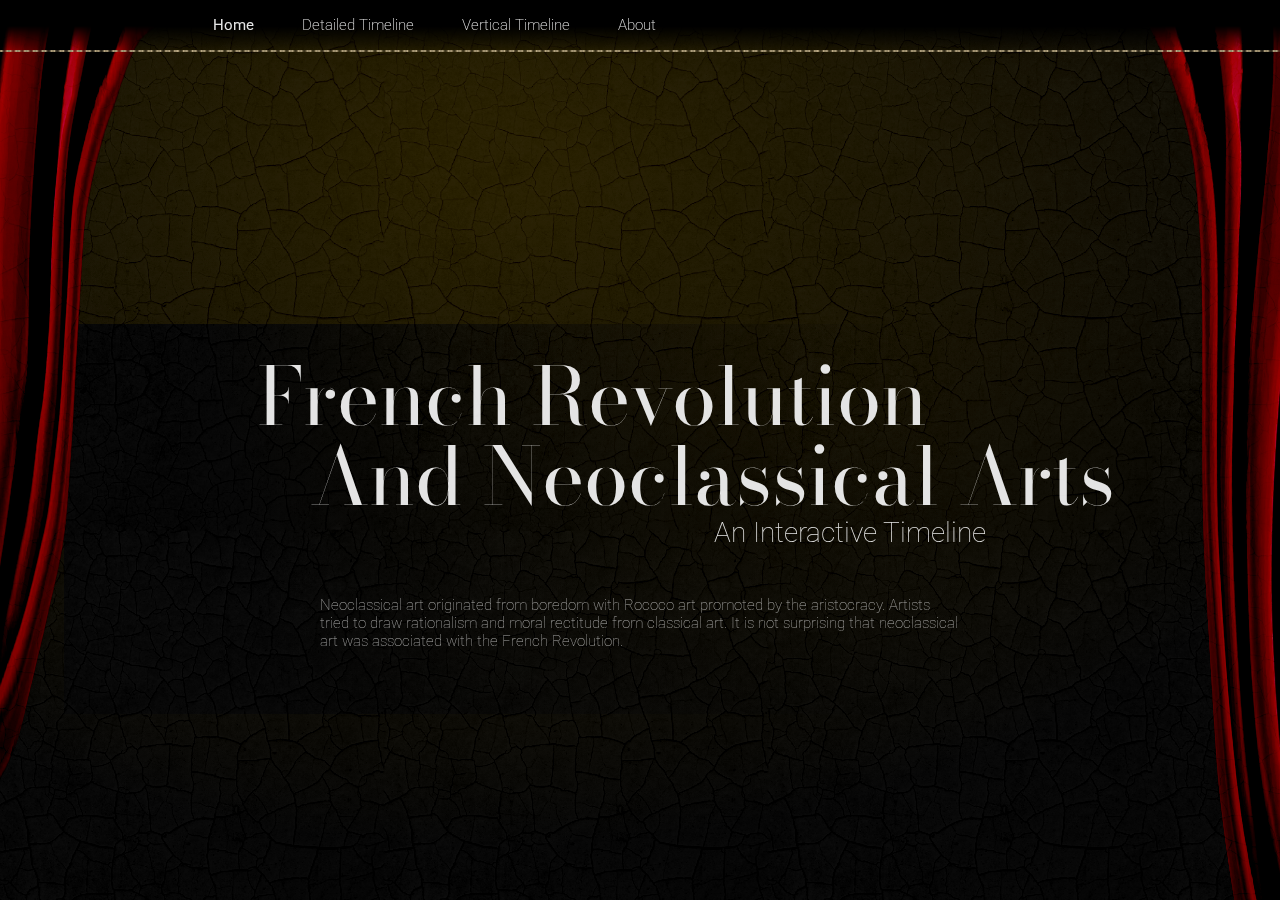
<file: index.html>
<!DOCTYPE html>
<html lang="en">

<head>
    <meta charset="UTF-8">
    <meta http-equiv="X-UA-Compatible" content="IE=edge">
    <meta name="viewport" content="width=device-width, initial-scale=1.0">
    <link rel="stylesheet" href="styles/ht-style.css">
    <link rel="stylesheet" href="styles/style.css">
    <title>French Revolution and Neoclassical Arts Timeline</title>
</head>
<body>
    <div class="cover-deco">
        <img src="images/the-red-curtain.png" alt="" id="curtain_01">
        <img src="images/the-red-curtain02.png" alt="" id="curtain_02">
    </div>
    <nav>
        <div style="margin-top: 0; padding-top: 1rem">
         <div class="nav-item">
            <a href="http://liujiani.net/aau/timeline"><strong style="color: var(--color-main-white)">Home</strong></a>
        </div>                
        <div class="nav-item">
            <a href="http://liujiani.net/aau/timeline/horizontal-timeline.html">Detailed Timeline</a>
        </div>            
        <div class="nav-item">
            <a href="http://liujiani.net/aau/ixd605/timeline">Vertical Timeline</a>
        </div>
        <div class="nav-item">
            <a href="http://liujiani.net/aau/timeline/about.html">About</a>
        </div>
        <div>
    </nav>

    <div class="title">
        <div class="title_bar">
            <h1>French Revolution <br/>&nbsp; &nbsp; &nbsp; &nbsp; &nbsp; &nbsp; And Neoclassical Arts</h1>
            <h2>An Interactive Timeline </h2>
            <p>Neoclassical art originated from boredom with Rococo art promoted by the aristocracy. Artists tried to draw rationalism and moral rectitude from classical art. It is not surprising that neoclassical art was associated with the French Revolution.</p>
        </div>
    </div>
    <script src="js/script.js"></script>
</body>
</html>
</file>
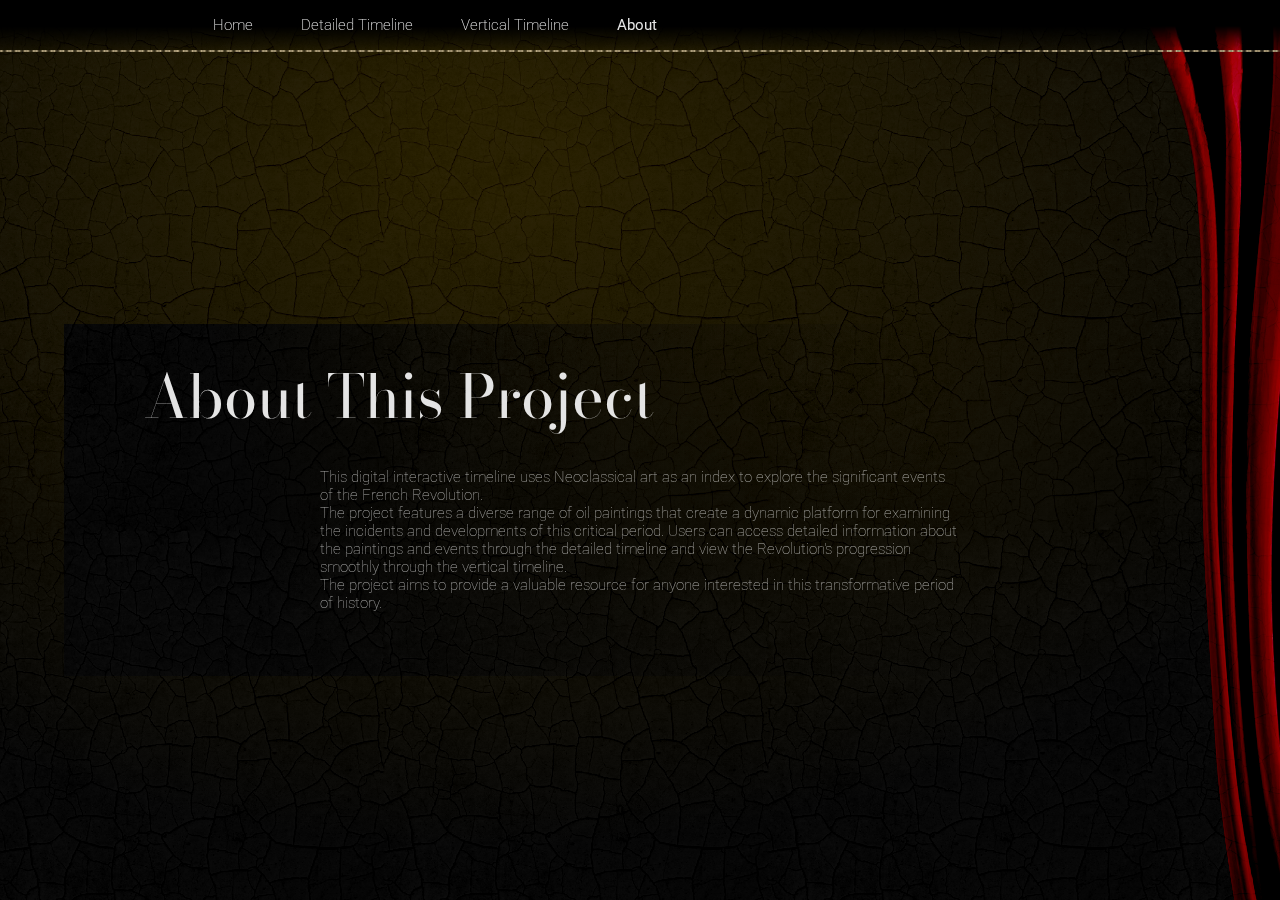
<file: about.html>
<!DOCTYPE html>
<html lang="en">

<head>
    <meta charset="UTF-8">
    <meta http-equiv="X-UA-Compatible" content="IE=edge">
    <meta name="viewport" content="width=device-width, initial-scale=1.0">
    <link rel="stylesheet" href="styles/ht-style.css">
    <link rel="stylesheet" href="styles/style.css">
    <link rel="stylesheet" href="styles/about-style.css">
    <title>About</title>
</head>
<body>
    <div class="cover-deco">
        <img src="images/the-red-curtain02.png" alt="" id="curtain_02">
    </div>
    <nav>
        <div style="margin-top: 0; padding-top: 1rem">
         <div class="nav-item">
            <a href="http://liujiani.net/aau/timeline">Home</a>
        </div>                
        <div class="nav-item">
            <a href="http://liujiani.net/aau/timeline/horizontal-timeline.html">Detailed Timeline</a>
        </div>            
        <div class="nav-item">
            <a href="http://liujiani.net/aau/ixd605/timeline">Vertical Timeline</a>
        </div>
        <div class="nav-item">
            <a href="http://liujiani.net/aau/timeline/about.html"><strong style="color: var(--color-main-white)">About</strong></a>
        </div>
        <div>
    </nav>

    <div class="title">
        <div class="title_bar">
            <h1>About This Project</h1>
            <p>This digital interactive timeline uses Neoclassical art as an index to explore the significant events of the French Revolution. <br/>
            The project features a diverse range of oil paintings that create a dynamic platform for examining the incidents and developments of this critical period. Users can access detailed information about the paintings and events through the detailed timeline and view the Revolution's progression smoothly through the vertical timeline. <br/>
            The project aims to provide a valuable resource for anyone interested in this transformative period of history.</p>
        </div>
    </div>
        <script>
const curtain2=document.getElementById("curtain_02");
let updateCoordinate=false;
window.addEventListener('mousemove', (e) => {
  let mouseX = e.clientX;
  let mouseY = e.clientY;
  if (updateCoordinate) {
    changeCurtains(mouseX,mouseY)
    updateCoordinate = false;
  }
});
timer = window.setInterval(function(){
    updateCoordinate = true;
}, 500);
function changeCurtains(X,Y,e){
  const x = ((window.innerWidth- X)/window.innerWidth/5)+1;
  const y = (window.innerHeight-Y) /40;
  curtain2.style.transform = `scale(${x},1) translateY(-${y}px)`;  
}
    </script>
</body>
</html>
</file>
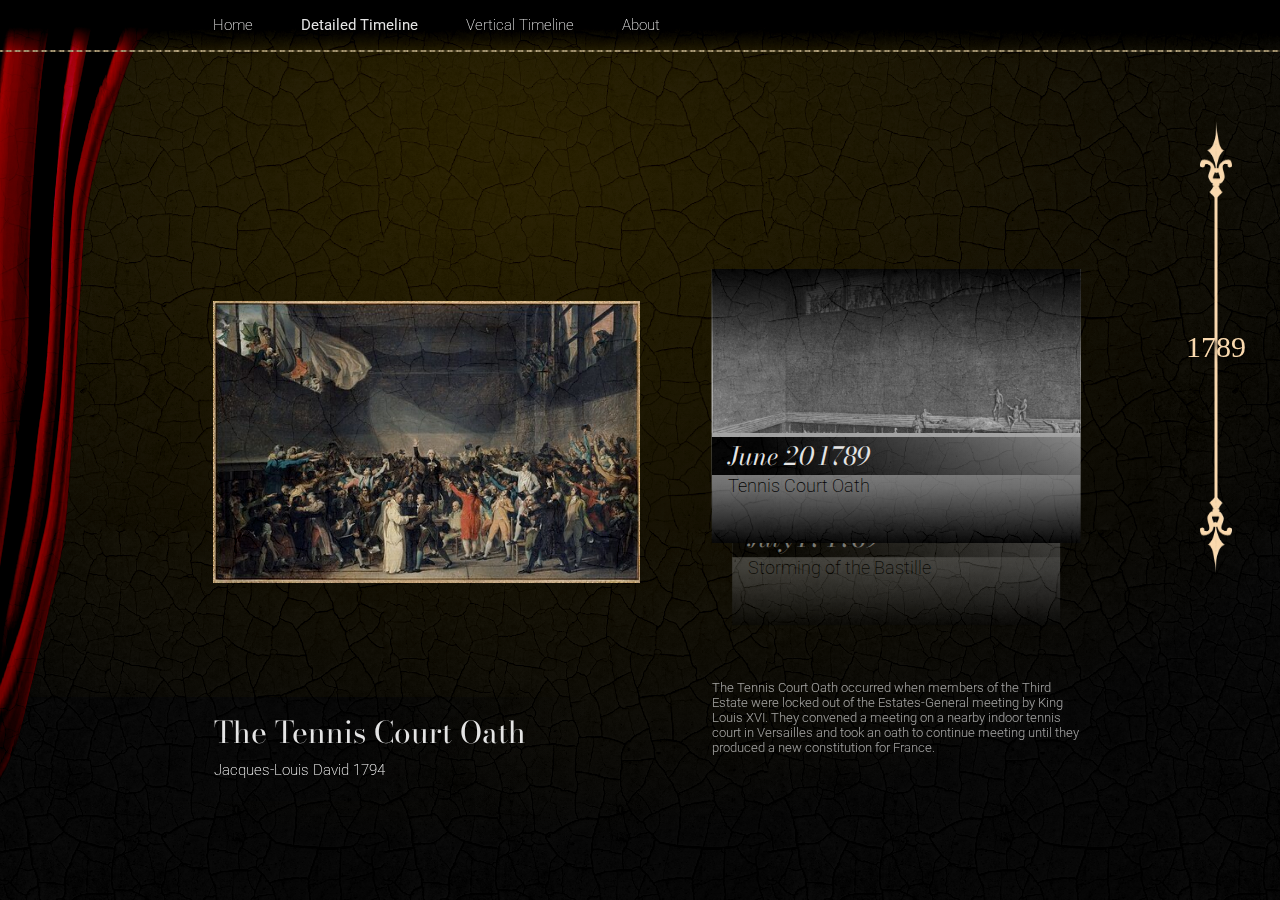
<file: horizontal-timeline.html>
<!DOCTYPE html>
<html lang="en">

<head>
    <meta charset="UTF-8">
    <meta http-equiv="X-UA-Compatible" content="IE=edge">
    <meta name="viewport" content="width=device-width, initial-scale=1.0">
    <link rel="stylesheet" href="styles/ht-style.css">
    <title>Detailed Timeline</title>
</head>

<body>
    <div class="cover-deco">
        <img src="images/the-red-curtain.png" alt="" id="curtain_01">

    </div>
    <div id="container">
    <nav>
        <div>
         <div class="nav-item">
            <a href="http://liujiani.net/aau/timeline">Home</a>
        </div>                
        <div class="nav-item">
            <a href="http://liujiani.net/aau/timeline/horizontal-timeline.html"><strong style="color: var(--color-main-white)">Detailed Timeline</strong></a>
        </div>            
        <div class="nav-item">
            <a href="http://liujiani.net/aau/ixd605/timeline">Vertical Timeline</a>
        </div>
        <div class="nav-item">
            <a href="http://liujiani.net/aau/timeline/about.html">About</a>
        </div> 
    </nav>
    <main>
        <div class="paint-container">
            <div class="painting-banner">
                <h3>Painting Title</h3>
                <p>Painting Author</p>
            </div>
            <div class="paint-margin"></div>
            <div class="paint-main">
                <div class="paint-top"></div>
                <a class="paint-paint" id="painting-container" target="_blank"></a>
            </div>
        </div>
        <div class="event-container">
            <div class="event-cards-container" id="event-cards-container">
            </div>
            <div class="event-intro-container">
            </div>
            <div class="paint-intro-container" >
                <p>
                    Painting Intro
                </p>
            </div>
        </div>
        <div class="time-container">
            <div class="scroller-container">
                <button class="time-btn carousel-prev"></button>
                <div class="scroller">
                    <div id="vertical-time">Year</div>
                </div>
                <button class="time-btn carousel-next"></button>
            </div>
        </div>
    </main>
    <div class="horizontal-time-container">
        <button class="time-btn carousel-prev"></button>
        <div class="scroller">
            <div id="horizontal-time">Year</div>
        </div>
        <button class="time-btn carousel-next"></button>
    </div>
</div>
    <script src="js/ht-script.js"></script>
    <div>
</body>

</html>
</file>
<file: styles/ht-style.css>
@import url('https://fonts.googleapis.com/css2?family=Bodoni+Moda:opsz,wght@6..96,400;6..96,500;6..96,600;6..96,700;6..96,800;6..96,900&display=swap');
@import url('https://fonts.googleapis.com/css2?family=Roboto:ital,wght@0,100;0,300;0,400;0,500;0,700;1,100;1,300;1,400;1,500;1,700&display=swap');
:root {
    --color-main-black: #0D0D0D;
    --color-main-white: #E5E5E5;
    --color-main-grey: #707070;
    --color-main-red: #8F261E;
    --color-main-gold:#FADAB1;
    --fonts-serif: 'Bodoni Moda', "Times New Roman", serif;
    --font-sans: 'Roboto',Helvetica,sans-serif;
    --font-bold:500;
    --font-medium:400;
    --font-regular:300;
    --font-thin:200;
    --font-bg:30px;
    --font-mb:25px;
    --font-md:20px;
    --font-ms:18px;
    --font-sm:15px;
    --font-ssm:13px;
    --font-xs:10px;
}
* {
    margin: 0;
    padding: 0;
    box-flex-group: black;
}
html,body {
    height: 100%;
}
body {
    box-sizing: content-box;
    background: radial-gradient(76.58% 76.58% at 38.44% 17.36%, #2D2507 7.29%, #0D0D0D 100%) 
}

body:before{
     pointer-events: none;
    content: '';
    background-image: url(../images/texture_small.jpg);
    background-repeat: repeat;
    background-size: 30% auto;
    position: absolute;
    width: 100%;
    height: 100vh;
    z-index: 3;
    mix-blend-mode: color-burn;
    opacity: 1;
}

h1,h2,h3,h4,h5,h6 {
    font-family: var(--fonts-serif);
    color: var(--color-main-white);
}
a{
    font-family: var(--font-sans);
    color: var(--color-main-white);
    text-decoration: none;
}
h3 {

}
p {

}
nav {
    z-index: 2;
    background:linear-gradient(180deg, #000000 50%, rgba(0, 0, 0, 0) 100%);
}
nav::after {
content: '';
    display: block;
    background-image: url(../images/nav-dec.png);
    background-size: 50%;
    height: 0.1rem;
    width: 100%;
}
nav a{
    font-family: var(--font-sans);
    font-weight: var(--font-thin);
    font-size: var(--font-sm)
}
.painting-banner h3,.paint-intro-container h3{
    margin-left: 0.2rem;
    margin-right: 0.2rem;
    font-weight: var(--font-thin);
    line-height: 31px;
    font-size: var(--font-bg);
    margin-bottom: 0.8rem;
}
.paint-intro-container p, .event-intro-container p, .carousel-item p{
    color: var(--color-main-white);
}

.event-intro-container p {
    font-family: var(--font-sans);
    font-size: var(--font-ssm);
    font-weight: var(--font-regular);
    opacity: 0.7;
}
.carousel-item p, .carousel-item h3{
    padding-left: 1rem;
    padding-right: 1rem;
}
.painting-banner p {
    margin-left: 0.2rem;
    margin-right: 0.2rem;
    font-family: var(--font-sans);
    font-weight: var(--font-thin);
    font-size: var(--font-sm);
    line-height: 21.09px;
}
#container {
        display: grid;
    grid-template-rows: auto 85vh;
    
}
nav {

}
nav>div{
    display: flex;
    margin-top: 1rem;
    margin-bottom: 1rem;
    box-sizing: content-box;
    width: 50%;
    padding-left:calc(100%/6);
}

nav .nav-item {
    margin-right: 3rem;
}
.cover-deco {
    pointer-events: none;
    position: fixed;
    width: 120vw;
    height: 120vh;
    z-index: 2;
}
.cover-deco img {
    position: relative;
    height: 100vh;
    width: 15vw;
    transition:0.5s;
    filter: brightness(0.7) contrast(130%) opacity(98%);
}

main {
    display: grid;
    grid-template-columns: 50% 40% 10%;
}

.paint-container {
    display: grid;
    grid-template-areas:
        "margin margin paint paint paint paint";
    position: relative;
}
.painting-banner {
    position: absolute;
    width: 100%;
    bottom: 0;
    color: white;
    padding-top: 1.2rem;
    padding-bottom: 1.2rem;
    box-sizing: border-box;
    margin-bottom: 1rem;
    padding-left: 33%;
    background: linear-gradient(120deg, #0D0D0D 50.05%, rgba(0, 0, 0, 0) 85.88%);
}
.painting-banner h3{
}
.painting-banner p{
}

.paint-intro-container {
    position: relative;
}
.paint-intro-container p{
    font-family: var(--font-sans);
    font-weight: var(--font-thin);
    position: absolute;
    top: 40%;
}
.paint-margin {
    grid-area: margin;
}
.paint-top {
}
.paint-main {
    grid-area: paint;
    display: grid;
    grid-template-rows: 1rem auto;
}

.paint-paint {
    background-repeat: no-repeat;
    background-position: center;
    background-size: 100% auto;
}

.event-container {
    padding: 5rem 10% 0 10%;
    display: grid;
    grid-template-rows: 80% 20%;
}

.event-cards-container {
    overflow: hidden;
    box-sizing: content-box;
    position: relative;
}

.current-card {
    width: 90% !important;
    display: block !important;
    position: absolute;
    left: 50%;
    top: 50%;
    transform: translate(-50%, -50%);
    z-index: 1;
}

.prev-card {
    opacity: 0.5;
    display: block !important;
    position: absolute;
    left: 50%;
    top: 50%;
    transform: translate(-50%, -80%);
}

.next-card {
    opacity: 0.5;
    display: block !important;
    position: absolute;
    left: 50%;
    top: 50%;
    transform: translate(-50%, -20%);
}

.carousel-item {
    box-sizing: content-box;
    height: 50%;
    width: 80%;
    margin: 0 auto;
    display: none;
    background:linear-gradient(0deg, #0D0D0D 0%, #707070 20%, #E5E5E5 62.5%, #707070 80%, #000000 100%);
    overflow: hidden;
}

.carousel-item img {
    height: 60%;
    width: 100%;
    object-fit: cover;
}

.carousel-item p {
    height: auto;
    overflow: hidden;
}

.event-intro-container {
    display: grid;
    grid-template-rows: 1.5rem auto 2rem;
    padding-left: 5%;
    padding-right: 5%;
}

.carousel-item h3 {
    background: linear-gradient(70.42deg, #0D0D0D 15.93%, rgba(0, 0, 0, 0) 115.05%);
    color: var(--color-main-white);
    font-style: italic;
    font-size: var(--font-mb);
    font-weight: var(--font-thin);
}
.carousel-item p {
    font-family: var(--font-sans);
    color: var(--color-main-black);
    font-weight: var(--font-thin);
    font-size: var(--font-ms);
}

.carousel-item::after {
    position: absolute;
    top: 0;
    left: 0;
    content: '';
    width:100%;
    height: 55%;
    background: linear-gradient(359.71deg, #0D0D0D 0.2%, rgba(0, 0, 0, 0) 59.76%);
    transform: matrix(1, 0, 0, -1, 0, 0);
}
.event-intro-container p {

}

.event-intro-container a {
    display: block;
    margin-top: 0.5rem;
    background: radial-gradient(50% 50% at 50% 50%, #8F261E 0%, #230404 100%);
    color: var(--color-main-white);
    width: 40%;
    text-align: center;
    line-height: var(--font-md);
}
.paint-intro-container {
    display: none;
}

.time-container {
    padding-top: 3rem;
}

.scroller-container {
    height: 55vh;
    max-width: 4rem;
    margin: 0 auto;
    display: grid;
    grid-template-rows: 20% auto 20%;
}

.scroller-container .scroller {
    position: relative;
}

.scroller-container .scroller::before {
    content: "";
    display: block;
    position: absolute;
    left: 50%;
    top: 50%;
    transform: translate(-50%, -50%);
    border-left: 3px solid var(--color-main-gold);
    height: 105%;
}

#vertical-time {
    color: var(--color-main-gold);
     text-shadow: 2px 4px 4px var(--color-main-black);
    font-size: var(--font-bg);
    display: block;
    position: absolute;
    left: 50%;
    top: 50%;
    transform: translate(-50%, -50%);
    
}
.time-btn {
    display: block;
    width: 100%;
    background-color: transparent;
    border: none;
    background-image: url("../images/time-deco.png");
    background-repeat: no-repeat;
}

.scroller-container .time-btn:nth-of-type(1) {
    background-size: 50% auto;
    background-position: bottom;
}
.scroller-container .time-btn:nth-of-type(2) {
    transform: rotate(180deg);
    background-size: 50% auto;
    background-position: bottom;
}
.horizontal-time-container .time-btn:nth-of-type(1) {
    transform: rotate(270deg);
    background-size: auto 100%;
    background-position: bottom;
}
.horizontal-time-container .time-btn:nth-of-type(2) {
    transform: rotate(90deg);
    background-size: auto 100%;
    background-position: bottom;
}
.horizontal-time-container {
    position: relative;
    margin: 0.5rem auto 0 auto;
    width: 90%;
    display: grid;
    grid-template-columns: 20% auto 20%;
    display: none;
}

.horizontal-time-container .scroller::before {
    content: "";
    display: block;
    position: absolute;
    left: 50%;
    top: 50%;
    transform: translate(-50%, -50%);
    border-bottom: 2px solid var(--color-main-gold);
    width: 75%;
}
#horizontal-time {
    color: var(--color-main-gold);
    text-shadow: 2px 4px 4px var(--color-main-black);
    font-size: 1.5rem;
    display: block;
    position: absolute;
    left: 50%;
    top: 50%;
    transform: translate(-50%, -50%);
}

@media (max-width: 1200px) {
    nav {
    }
    nav a{
    font-size: var(--font-sm)
    }
    nav>div{
    padding-left:calc(100%/18);
    }
    .paint-container {
        grid-template-areas:
            "margin paint paint paint paint paint paint paint paint";
    }
    .painting-banner {
    padding-left: calc(100%/9);
    }
    .painting-banner h3{
    }
    .painting-banner p{
    }

}

@media (max-width: 800px) {
.painting-banner h3,.paint-intro-container h3 {
    margin-left: 0.2rem;
    margin-right: 0.2rem;
    font-weight: var(--font-thin);
    line-height: 31px;
    font-size: var(--font-mb);
    margin-bottom: 0.8rem;
}

.painting-banner p {
    margin-left: 0.2rem;
    margin-right: 0.2rem;
    font-family: var(--font-sans);
    font-weight: var(--font-thin);
    font-size: var(--font-sm);
    line-height: 21.09px;
}

}


@media (max-width: 600px) {
    .cover-deco{
        display: none;
    }
    nav {
    }

    main {
        width: 90%;
        margin: 0 auto;
        grid-template-columns: none;
        grid-template-rows: 60% auto;
    }
    .painting-banner h3{
    font-size: var(--font-md);
    margin-bottom: 0.8rem;
}
    .paint-intro-container h3 {
        font-size: var(--font-md);
        margin-top: 1rem;
    }
    .time-container {
        display: none;
    }
    .time-btn {
        padding-top: 1rem;
        padding-bottom: 1rem;
    }
    .paint-container {
        grid-template-areas:
            "margin"
            "paint";
        grid-template-rows: 2rem auto;
    }
    .paint-margin{
    }
    .paint-paint {
    background-position: top;
    }
    .paint-main {
        grid-template-rows: 0 100%;
    }
    .painting-banner {
        padding-left:0;
        padding-top: 1rem;
        padding-bottom: 1rem;
    }
    .painting-banner h3{
    }
    .painting-banner p{
    }
    .paint-intro-container p {
     top:0!important;
     font-size: var(--font-sm);
    }
    .event-container {
        padding: 0 0 0 0;
        display: grid;
        grid-template-rows: 80% 20%;
        margin-top: 1rem;
    }
    .event-intro-container p {
    font-size: var(--font-xs);
}
    .event-intro-container {
        padding: 0;
        margin-top: 1rem;
    }

    .carousel-item {
        width: 95% !important;
        height: 100% !important;
    }
.carousel-item p, .carousel-item h3{
    font-size: var(--font-ms);
    padding-left: 0;
    padding-right: 0;
}
    .current-card {
        width: 100% !important;
    }

    .next-card {
        display: none !important;
    }

    .prev-card {
        display: none !important;
    }

    .horizontal-time-container {
        display: grid;
    }
}
</file>
<file: styles/style.css>
@import url('https://fonts.googleapis.com/css2?family=Bodoni+Moda:opsz,wght@6..96,400;6..96,500;6..96,600;6..96,700;6..96,800;6..96,900&display=swap');
@import url('https://fonts.googleapis.com/css2?family=Roboto:ital,wght@0,100;0,300;0,400;0,500;0,700;1,100;1,300;1,400;1,500;1,700&display=swap');
:root {
    --color-main-black: #0D0D0D;
    --color-main-white: #E5E5E5;
    --color-main-grey: #707070;
    --color-main-red: #8F261E;
    --color-main-gold:#FADAB1;
    --fonts-serif: 'Bodoni Moda', "Times New Roman", serif;
    --font-sans: 'Roboto',Helvetica,sans-serif;
    --font-bold:500;
    --font-medium:400;
    --font-regular:300;
    --font-thin:200;
    --font-bg:30px;
    --font-mb:25px;
    --font-md:20px;
    --font-ms:18px;
    --font-sm:15px;
    --font-ssm:13px;
    --font-xs:10px;
}
*{
  margin: 0;
  padding: 0;
}
#curtain_02 {
    position: fixed;
    right: -2vw;
    height: 100vh;
    width: 13vw;
    transition:0.5s;
    filter: brightness(0.7) contrast(130%) opacity(98%);
}
nav {
  position: fixed;
  top: 0;
  z-index: 10!important;
  width: 100%;
}
.title {
  position: relative;
  margin: 0 auto;
  width: 90%;
  height: 90vh;
  text-align: center;
  background-image: url("http://liujiani.net/aau/ixd605/timeline/img/p01.jpg");
  background-repeat: no-repeat;
  background-position: top;
}
.title::after {
  z-index: -1;
  position: absolute;
  top: 10vh;
  left: 2.4%;
  content: '';
  width: 95%;
  height: 90%;
  background-image: url("http://liujiani.net/aau/ixd605/timeline/img/p01.jpg");
  background-repeat: no-repeat;
  background-size: 100% auto;
  opacity: 0.4;
}
.title .title_bar {
  position: absolute;
  left: 50%;
  top: 40%;
  transform: translateX(-50%);
  padding-top: 2em;
  padding-bottom: 4rem;
  width: 100%;
  background: linear-gradient(77.11deg, #0D0D0D 17.98%, rgba(0, 0, 0, 0) 75.86%);
  text-align: center;
}
.title .title_bar h1 {
  transform: translateX(-3rem);
  font-size: 80px;
  font-weight: 100;
  line-height: 80px;
}
.title .title_bar h2 {
  position: absolute;
  right: 20%;
  font-family: var(--font-sans);
  font-size: 28px;
  font-weight: 100;
  margin-bottom: 1rem;
}
.title .title_bar p {
  text-align: left;
  display: block;
  opacity: 0.7;
  padding-top: 5rem;
  margin: 0 auto;
  font-family: var(--font-sans);
  font-size: 15px;
  font-weight: 100;
  color: var(--color-main-white);
  width: 50vw;
}
@media (max-width: 800px) { 
  .title .title_bar p {
    padding-top: 2rem;
  }
  .title .title_bar h1 {
  font-size: 50px;
  line-height: 50px;
  }
.title .title_bar h2 {
  font-size: 20px;
  }
}
@media (max-width: 600px) { 
  .title .title_bar h1 {
  transform: translateX(-1rem);
  font-size: 40px;
  }
.title .title_bar h2 {
  font-size: 18px;
}
</file>
<file: styles/about-style.css>
.title {
  background-image: none;
}
.title::after {
  width: 100vw;
  height: 90vh;
  opacity: 0.2;
}
.title .title_bar h1 {
  font-size: 60px;
  text-align: left;
  padding-left: 10vw;
}
.title .title_bar p {
  padding-top: 2rem;
}
@media (max-width: 800px) {
  .title .title_bar h1 {
  font-size: 40px;
  text-align: left;
  padding-left: 5vw;
}
.title .title_bar p {
  width: 70vw;
}
}
</file>
